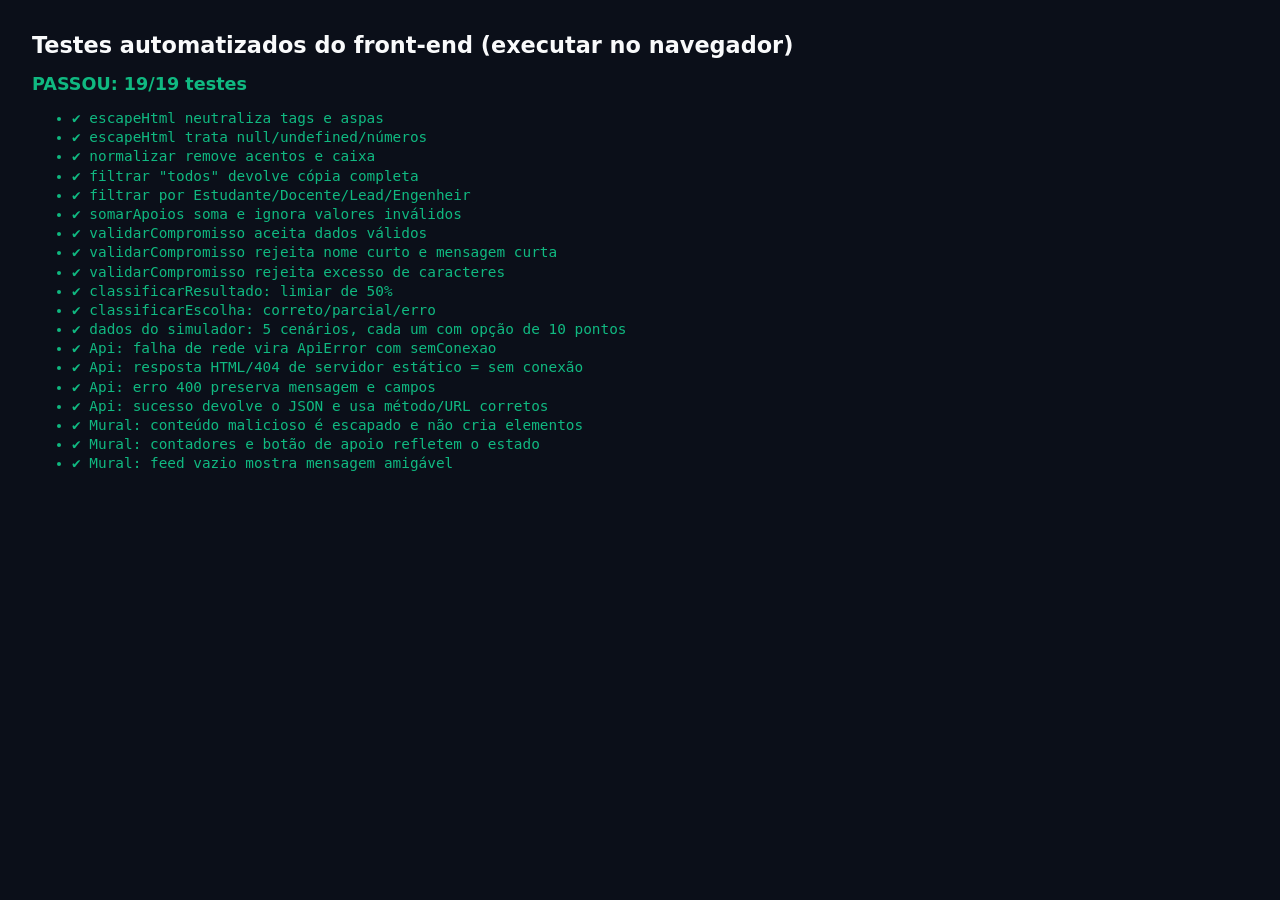
<file: tests/frontend/runner.html>
<!DOCTYPE html>
<html lang="pt-BR">
<head>
  <meta charset="UTF-8">
  <title>Testes do Front-end - MenHelpHer</title>
  <style>
    body { font-family: system-ui, sans-serif; margin: 2rem; background: #0b0f19; color: #f9fafb; }
    h1 { font-size: 1.4rem; }
    .ok { color: #10b981; } .falha { color: #ef4444; font-weight: 700; }
    #resumo { font-size: 1.1rem; font-weight: 700; margin: 1rem 0; }
    li { margin: .2rem 0; font-family: ui-monospace, monospace; font-size: .9rem; }
  </style>
</head>
<body>
  <h1>Testes automatizados do front-end (executar no navegador)</h1>
  <div id="resumo">Executando…</div>
  <ul id="lista"></ul>

  <!-- Fixture de DOM usada pelos testes do mural -->
  <div id="fixture" hidden>
    <div id="commitmentsFeed"></div>
    <span id="totalCommitmentsCount"></span>
    <span id="totalAlliesCount"></span>
    <div id="muralStatus" hidden></div>
  </div>

  <script src="../../frontend/js/utils.js"></script>
  <script src="../../frontend/js/api.js"></script>
  <script src="../../frontend/js/data.js"></script>
  <script src="../../frontend/js/mural.js"></script>
  <script>
    // ---- Mini framework de testes (sem dependências) -----------------------
    const casos = [];
    const teste = (nome, fn) => casos.push({ nome, fn });
    const igual = (obtido, esperado, msg = '') => {
      const a = JSON.stringify(obtido), b = JSON.stringify(esperado);
      if (a !== b) throw new Error(`${msg} esperado ${b}, obtido ${a}`);
    };
    const verdade = (cond, msg = 'condição falsa') => { if (!cond) throw new Error(msg); };

    // ---- Utils.escapeHtml ---------------------------------------------------
    teste('escapeHtml neutraliza tags e aspas', () => {
      igual(Utils.escapeHtml('<img src=x onerror="a()">'), '&lt;img src=x onerror=&quot;a()&quot;&gt;');
      igual(Utils.escapeHtml("it's & co"), 'it&#39;s &amp; co');
    });
    teste('escapeHtml trata null/undefined/números', () => {
      igual(Utils.escapeHtml(null), ''); igual(Utils.escapeHtml(undefined), ''); igual(Utils.escapeHtml(42), '42');
    });

    // ---- Utils.normalizar / filtro -----------------------------------------
    teste('normalizar remove acentos e caixa', () => igual(Utils.normalizar('Liderança TÉCNICA'), 'lideranca tecnica'));
    const lista = [
      { id: 1, papel: 'Estudante de Engenharia de Software', apoios: 2 },
      { id: 2, papel: 'Docente Universitário(a)', apoios: 3 },
      { id: 3, papel: 'Tech Lead / Arquiteto(a) de Software', apoios: 5 },
      { id: 4, papel: 'Engenheiro(a) de Software Pleno/Sênior', apoios: 7 },
    ];
    teste('filtrar "todos" devolve cópia completa', () => {
      const r = Utils.filtrarCompromissos(lista, 'todos');
      igual(r.length, 4); verdade(r !== lista, 'deveria ser cópia');
    });
    teste('filtrar por Estudante/Docente/Lead/Engenheir', () => {
      igual(Utils.filtrarCompromissos(lista, 'Estudante').map(c => c.id), [1]);
      igual(Utils.filtrarCompromissos(lista, 'Docente').map(c => c.id), [2]);
      igual(Utils.filtrarCompromissos(lista, 'Lead').map(c => c.id), [3]);
      igual(Utils.filtrarCompromissos(lista, 'Engenheir').map(c => c.id), [4]);
    });
    teste('somarApoios soma e ignora valores inválidos', () => {
      igual(Utils.somarApoios(lista), 17);
      igual(Utils.somarApoios([{ apoios: 'x' }, { apoios: null }, { apoios: 4 }]), 4);
    });

    // ---- Utils.validarCompromisso -------------------------------------------
    teste('validarCompromisso aceita dados válidos', () =>
      igual(Utils.validarCompromisso({ nome: 'Ana', mensagem: 'Compromisso válido de teste' }), {}));
    teste('validarCompromisso rejeita nome curto e mensagem curta', () => {
      const e = Utils.validarCompromisso({ nome: ' A ', mensagem: 'curta' });
      verdade(e.nome && e.mensagem);
    });
    teste('validarCompromisso rejeita excesso de caracteres', () => {
      const e = Utils.validarCompromisso({ nome: 'x'.repeat(81), mensagem: 'y'.repeat(501) });
      verdade(e.nome && e.mensagem);
    });

    // ---- Simulador: classificações ------------------------------------------
    teste('classificarResultado: limiar de 50%', () => {
      igual(Utils.classificarResultado(25, 50).nivel, 'aliado');
      igual(Utils.classificarResultado(24, 50).nivel, 'formacao');
      igual(Utils.classificarResultado(-5, 50).nivel, 'formacao');
      igual(Utils.classificarResultado(10, 0).nivel, 'formacao');
    });
    teste('classificarEscolha: correto/parcial/erro', () => {
      igual(Utils.classificarEscolha(10), 'correto'); igual(Utils.classificarEscolha(8), 'correto');
      igual(Utils.classificarEscolha(5), 'parcial'); igual(Utils.classificarEscolha(0), 'erro');
      igual(Utils.classificarEscolha(-5), 'erro');
    });
    teste('dados do simulador: 5 cenários, cada um com opção de 10 pontos', () => {
      igual(EQUI_DATA.cenariosSimulador.length, 5);
      EQUI_DATA.cenariosSimulador.forEach(c =>
        verdade(c.opcoes.some(o => o.pontos === 10), `cenário ${c.id} sem opção exemplar`));
    });

    // ---- Api (fetch simulado) -----------------------------------------------
    const fetchOriginal = window.fetch;
    const simular = (impl) => { window.fetch = impl; };
    const resposta = (status, corpo, json = true) => ({
      ok: status >= 200 && status < 300, status,
      json: async () => { if (!json) throw new Error('sem json'); return corpo; },
    });

    teste('Api: falha de rede vira ApiError com semConexao', async () => {
      simular(async () => { throw new TypeError('network'); });
      try { await Api.listarCompromissos(); verdade(false, 'deveria lançar'); }
      catch (e) { verdade(e instanceof ApiError && e.semConexao); }
    });
    teste('Api: resposta HTML/404 de servidor estático = sem conexão', async () => {
      simular(async () => resposta(404, null, false));
      try { await Api.listarCompromissos(); verdade(false); }
      catch (e) { verdade(e.semConexao); }
    });
    teste('Api: erro 400 preserva mensagem e campos', async () => {
      simular(async () => resposta(400, { erro: 'Dados inválidos.', campos: { nome: 'x' } }));
      try { await Api.criarCompromisso({}); verdade(false); }
      catch (e) { igual(e.status, 400); igual(e.campos, { nome: 'x' }); verdade(!e.semConexao); }
    });
    teste('Api: sucesso devolve o JSON e usa método/URL corretos', async () => {
      let chamada;
      simular(async (url, opts) => { chamada = { url, opts }; return resposta(200, { apoios: 3 }); });
      const r = await Api.apoiarCompromisso(7);
      igual(r, { apoios: 3 }); igual(chamada.url, '/api/compromissos/7/apoios'); igual(chamada.opts.method, 'POST');
    });

    // ---- Mural: renderização segura (XSS) -----------------------------------
    teste('Mural: conteúdo malicioso é escapado e não cria elementos', () => {
      MuralModule.compromissos = [{
        id: 1, nome: '<img src=x onerror="window.__xss=1">', papel: '<b>papel</b>', tipo: 't',
        tipo_label: '<i>rotulo</i>', mensagem: '<script>window.__xss=1<\/script>', data: '01/01/2026', apoios: 2,
      }];
      MuralModule.filtroAtual = 'todos'; MuralModule.apoiados = new Set();
      MuralModule.renderCompromissos();
      const feed = document.getElementById('commitmentsFeed');
      igual(feed.querySelectorAll('img, script, b, i').length, 0, 'elementos injetados:');
      verdade(feed.textContent.includes('<img src=x'), 'texto deveria aparecer literalmente');
      verdade(!window.__xss, 'script executado!');
    });
    teste('Mural: contadores e botão de apoio refletem o estado', () => {
      MuralModule.compromissos = [
        { id: 1, nome: 'Ana', papel: 'Docente Universitário(a)', tipo: 't', tipo_label: 'T', mensagem: 'Mensagem longa o suficiente', data: '01/01/2026', apoios: 2 },
        { id: 2, nome: 'Bia', papel: 'Estudante', tipo: 't', tipo_label: 'T', mensagem: 'Outra mensagem longa o bastante', data: '02/01/2026', apoios: 3 },
      ];
      MuralModule.apoiados = new Set(['2']);
      MuralModule.filtroAtual = 'Docente';
      MuralModule.renderCompromissos();
      igual(document.getElementById('totalCommitmentsCount').textContent, '2');
      igual(document.getElementById('totalAlliesCount').textContent, '5');
      igual(document.querySelectorAll('.commitment-card').length, 1, 'filtro:');
      MuralModule.filtroAtual = 'todos'; MuralModule.renderCompromissos();
      verdade(document.querySelector('[data-id="2"]').disabled, 'apoio já dado deve estar desabilitado');
      verdade(!document.querySelector('[data-id="1"]').disabled);
    });
    teste('Mural: feed vazio mostra mensagem amigável', () => {
      MuralModule.compromissos = []; MuralModule.renderCompromissos();
      verdade(document.getElementById('commitmentsFeed').textContent.includes('Nenhum compromisso'));
    });

    // ---- Execução -----------------------------------------------------------
    (async () => {
      let falhas = 0;
      const ul = document.getElementById('lista');
      for (const { nome, fn } of casos) {
        const li = document.createElement('li');
        try { await fn(); li.className = 'ok'; li.textContent = `✔ ${nome}`; }
        catch (e) { falhas++; li.className = 'falha'; li.textContent = `✘ ${nome} — ${e.message}`; }
        ul.appendChild(li);
      }
      window.fetch = fetchOriginal;
      const resumo = document.getElementById('resumo');
      resumo.textContent = falhas === 0
        ? `PASSOU: ${casos.length}/${casos.length} testes`
        : `FALHOU: ${falhas} de ${casos.length} testes`;
      resumo.className = falhas === 0 ? 'ok' : 'falha';
      document.title = `${falhas === 0 ? 'PASS' : 'FAIL'} ${casos.length - falhas}/${casos.length}`;
    })();
  </script>
</body>
</html>
</file>
